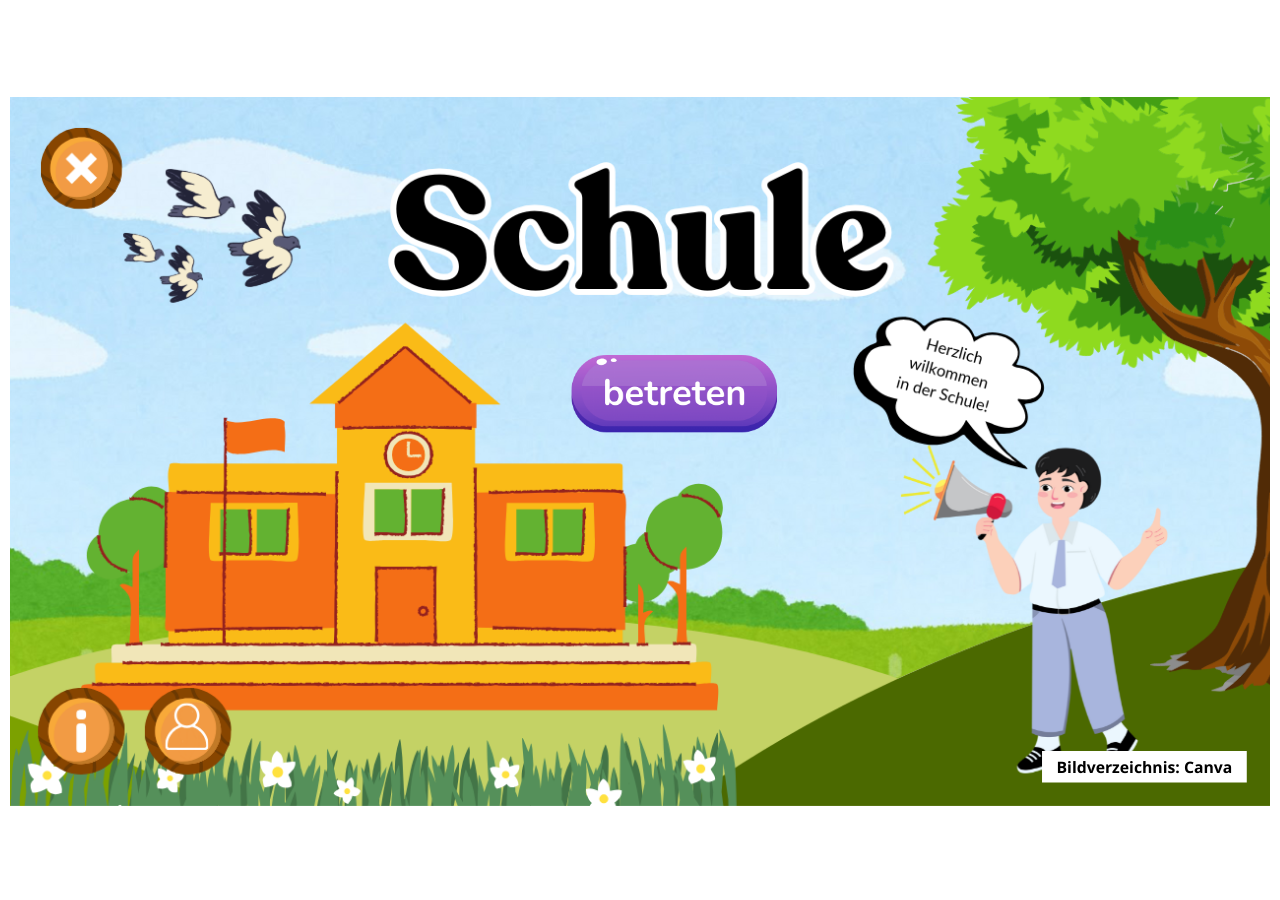
<file: index.html>
﻿<!doctype html>
<html lang="en-US">
<head>
  <meta charset="utf-8">
  <!-- Created using Storyline 3 - http://www.articulate.com  -->
  <!-- version: 3.20.30234.0 -->
  <title>Die Schule</title>
  <meta http-equiv="x-ua-compatible" content="IE=edge"/>
  <meta name="viewport" content="width=device-width,initial-scale=1,user-scalable=no,shrink-to-fit=no,minimal-ui"/>
  <meta name="apple-mobile-web-app-capable" content="yes"/>
  <style>
    html, body { height: 100%; padding: 0; margin: 0 }
    #app { height: 100%; width: 100%; }
  </style>

  <script>
    window.DS = {};
    window.globals = {
      DATA_PATH_BASE: '',
      HAS_FRAME: true,
      HAS_SLIDE: true,

      lmsPresent: false,
      tinCanPresent: false,
      cmi5Present: false,
      aoSupport: false,
      scale: 'show all',
      captureRc: false,
      browserSize: 'fullscreen',
      bgColor: '#FFFFFF',
      features: '',
      themeName: 'classic',
      preloaderColor: '#FFFFFF',
      suppressAnalytics: false,
      productChannel: 'perpetual',
      publishSource: 'storyline',
      aid: '',
      cid: 'd0cec864-d094-4720-98f5-9d49a9bf845f',
      playerVersion: '3.20.30234.0',
      publishTimestamp: '2026-01-18T03:32:51.1856308Z',
      maxIosVideoElements: 10,
      connectionSettings: { },

      
      parseParams: function(qs) {
        if (window.globals.parsedParams != null) {
          return window.globals.parsedParams;
        }
        qs = (qs || window.location.search.substr(1)).split('+').join(' ');
        var params = {},
            tokens,
            re = /[?&]?([^=]+)=([^&]*)/g;

        while (tokens = re.exec(qs)) {
          params[decodeURIComponent(tokens[1]).trim()] =
            decodeURIComponent(tokens[2]).trim();
        }
        window.globals.parsedParams = params;
        return params;
      }

    };
  </script>
  <script>
    var isIe11 = ('ActiveXObject' in window || window.MSBlobBuilder != null)
      && window.msCrypto != null && !window.ActiveXObject;
    if (isIe11) {
      window.globals.unsupportedBrowser = true;
      document.write(atob('[base64]'));
    }
  </script>
  
  <script>window.THREE = { };</script>
  
</head>
<body style="background: #FFFFFF" class="cs-HTML theme-classic">
  <!-- 360 -->
  <script>!function(){var e,i=/iPhone/i,o=/iPod/i,n=/iPad/i,t=/\biOS-universal(?:.+)Mac\b/i,r=/\bAndroid(?:.+)Mobile\b/i,a=/Android/i,d=/(?:SD4930UR|\bSilk(?:.+)Mobile\b)/i,p=/Silk/i,l=/Windows Phone/i,u=/\bWindows(?:.+)ARM\b/i,b=/BlackBerry/i,s=/BB10/i,c=/Opera Mini/i,f=/\b(CriOS|Chrome)(?:.+)Mobile/i,h=/Mobile(?:.+)Firefox\b/i,v=function(e){return void 0!==e&&"MacIntel"===e.platform&&"number"==typeof e.maxTouchPoints&&e.maxTouchPoints>1&&"undefined"==typeof MSStream};e=function(e){var m={userAgent:"",platform:"",maxTouchPoints:0};e||"undefined"==typeof navigator?"string"==typeof e?m.userAgent=e:e&&e.userAgent&&(m={userAgent:e.userAgent,platform:e.platform,maxTouchPoints:e.maxTouchPoints||0}):m={userAgent:navigator.userAgent,platform:navigator.platform,maxTouchPoints:navigator.maxTouchPoints||0};var g=m.userAgent,y=g.split("[FBAN");void 0!==y[1]&&(g=y[0]),void 0!==(y=g.split("Twitter"))[1]&&(g=y[0]);var A=function(e){return function(i){return i.test(e)}}(g),w={apple:{phone:A(i)&&!A(l),ipod:A(o),tablet:!A(i)&&(A(n)||v(m))&&!A(l),universal:A(t),device:(A(i)||A(o)||A(n)||A(t)||v(m))&&!A(l)},amazon:{phone:A(d),tablet:!A(d)&&A(p),device:A(d)||A(p)},android:{phone:!A(l)&&A(d)||!A(l)&&A(r),tablet:!A(l)&&!A(d)&&!A(r)&&(A(p)||A(a)),device:!A(l)&&(A(d)||A(p)||A(r)||A(a))||A(/\bokhttp\b/i)},windows:{phone:A(l),tablet:A(u),device:A(l)||A(u)},other:{blackberry:A(b),blackberry10:A(s),opera:A(c),firefox:A(h),chrome:A(f),device:A(b)||A(s)||A(c)||A(h)||A(f)},any:!1,phone:!1,tablet:!1};return w.any=w.apple.device||w.android.device||w.windows.device||w.other.device,w.phone=w.apple.phone||w.android.phone||w.windows.phone,w.tablet=w.apple.tablet||w.android.tablet||w.windows.tablet,w}(),"object"==typeof exports&&"undefined"!=typeof module?module.exports=e:"function"==typeof define&&define.amd?define((function(){return e})):this.isMobile=e}();
    window.isMobile.apple.tablet = window.isMobile.apple.tablet ||
      (navigator.platform === 'MacIntel' && navigator.maxTouchPoints > 1);
    window.isMobile.apple.device = window.isMobile.apple.device || window.isMobile.apple.tablet;
    window.isMobile.tablet = window.isMobile.tablet || window.isMobile.apple.tablet;
    window.isMobile.any = window.isMobile.any || window.isMobile.apple.tablet;
  </script>

  <div id="focus-sink" tabindex="-1"></div>

  <div id="preso"></div>
  <script>
    (function() {

      var classTypes = [ 'desktop', 'mobile', 'phone', 'tablet' ];

      var addDeviceClasses = function(prefix, testObj) {
        var curr, i;
        for (i = 0; i < classTypes.length; i++) {
          curr = classTypes[i];
          if (testObj[curr]) {
            document.body.classList.add(prefix + curr);
          }
        }
      };

      var params = window.globals.parseParams(),
          isDevicePreview = params.devicepreview === '1',
          isPhoneOverride = params.deviceType === 'phone' || (isDevicePreview && params.phone == '1'),
          isTabletOverride = (params.deviceType === 'tablet' || isDevicePreview) && !isPhoneOverride,
          isMobileOverride = isPhoneOverride || isTabletOverride;

      var deviceView = {
        desktop: !window.isMobile.any && !isMobileOverride,
        mobile: window.isMobile.any || isMobileOverride,
        phone: isPhoneOverride || (window.isMobile.phone && !isTabletOverride),
        tablet: isTabletOverride || window.isMobile.tablet
      };

      window.globals.deviceView = deviceView;
      window.isMobile.desktop = !window.isMobile.any;
      window.isMobile.mobile = window.isMobile.any;

      addDeviceClasses('view-', deviceView);

    })();
  </script>
  
  <script src='story_content/user.js' type=text/javascript></script>
  <div class="slide-loader"></div>

  <script>
    if (window.globals.deviceView.isMobile) { var doc = document, loader = doc.body.querySelector('.slide-loader'); [ 1, 2, 3 ].forEach(function(n) { var d = doc.createElement('div'); d.style.backgroundColor = window.globals.preloaderColor; d.classList.add('mobile-loader-dot'); d.classList.add('dot' + n); loader.appendChild(d); }); }
  </script>

  <div class="mobile-load-title-overlay" style="display: none">
    <div class="mobile-load-title">Die Schule</div>
  </div>

  <div class="mobile-chrome-warning"></div>

  
<style>
  .warn-connection-dialog {
    display: none;
    background: transparent;
    pointer-events: none;
    position: fixed;
    left: 0;
    top: 0;
    width: 100%;
    height: 100%;
    z-index: 999;
  }

  .warn-connection-content {
    border-radius: 4px;
    background: white;
    border: 1px solid #E7E7E7;
    color: #333333;
    box-shadow: 0 2px 4px rgba(0, 0, 0, 0.25);
    transition: all 150ms ease-out;
    position: absolute;
    white-space: nowrap;
  }

  .view-phone.is-landscape .warn-connection-content {
    left: 23px;
    bottom: 23px;
  }

  .view-tablet.is-landscape .warn-connection-content {
    left: 50%;
    top: 20px;
    transform: translateX(-50%);
  }

  .is-portrait .warn-connection-content {
    transform: translate(-50%, calc(-100% - 15px));
  }

  .warn-connection-content p {
    display: inline-block;
    margin: 0 8px 0 0;
    line-height: 33px;
    font-size: 11px;
  }

  .warn-connection-content svg {
    position: relative;
    vertical-align: middle;
    margin: 0 2px 2px 8px;
  }

  .view-desktop .warn-connection-content {
    left: 1.5em;
    bottom: 1.5em;
  }

  .view-desktop .warn-connection-content p {
    font-size: 1.1em;
  }

  .is-offline .warn-connection-dialog {
    display: block;
  }

  .is-offline .cs-panel * {
    pointer-events: none !important;
  }

  .is-offline .cs-panel {
    pointer-events: all !important;
  }

  .is-offline #nav-controls * {
    pointer-events: none !important;
  }

  .is-offline #nav-controls {
    pointer-events: all !important;
  }
</style>

<div class="warn-connection-dialog">
  <div class="warn-connection-content">
    <svg width="17" height="15" viewBox="0 0 17 15" xmlns="http://www.w3.org/2000/svg">
      <path fill="#8F0000" stroke="white" d="M16.07,12.98 L15.88,12.23 L9.51,1.21 C8.97,0.26,7.6,0.26,7.06,1.21 L0.69,12.23 C0.15,13.16,0.81,14.36,1.91,14.36 H14.65 C15.47,14.36,16.05,13.7,16.07,12.98 Z"/>
      <path fill="white" stroke="white" d="M8.58,5.5 C8.35,5.28,8.5,5.35,8.21,5.32 C8.09,5.35,7.97,5.49,7.96,5.67 C7.97,5.79,7.98,5.92,7.98,6.04 L7.98,6.04 C7.99,6.17,8,6.31,8.01,6.43 L8.01,6.44 C8.03,6.92,8.06,7.41,8.09,7.9 L8.09,7.9 C8.12,8.39,8.14,8.88,8.17,9.37 C8.17,9.39,8.18,9.42,8.2,9.44 C8.23,9.46,8.25,9.47,8.28,9.47 C8.31,9.47,8.34,9.46,8.35,9.44 C8.37,9.43,8.38,9.4,8.39,9.35 L8.39,9.34 C8.39,9.24,8.4,9.15,8.4,9.05 L8.4,9.05 C8.41,8.96,8.41,8.86,8.42,8.75 C8.43,8.44,8.45,8.12,8.47,7.81 L8.47,7.81 C8.49,7.49,8.51,7.18,8.53,6.87 C8.55,6.46,8.56,6.05,8.59,5.64 L8.6,5.62 C8.6,5.57,8.59,5.53,8.58,5.5 L8.21,5.32 Z"/>
      <circle fill="white" stroke="white" cx="8.3" cy="11.35" r="0.3"/>
    </svg>
    <p>You are offline. Trying to reconnect...</p>
  </div>
</div>

<script>
  (function() {
    window.DS.connection = {
      warningShown: false,
      assets: {},
      loadingAssetGroup: false,
      retryDelay: 500
    };

    // @TODO this is POC code and can be cleaned up a bit more if we move forward
    // with the feature



    // The `window.globals.features` variable must be set in `webpack.dev.config` when testing locally - it is not enough
    // to have it in the data - but it must be set there as well.
    var useConnectionMessages = window.AbortController != null &&
      window.location.protocol != 'file:' &&
      window.globals.features.indexOf('ConnectionMessages') != -1;

    window.DS.connection.useConnectionMessages = useConnectionMessages

    var assetCount = 0;
    var checkLoadedId;
    var connectionSettings = window.globals.connectionSettings;

    if (useConnectionMessages && connectionSettings != null) {
      var contentEl = document.querySelector('.warn-connection-content');
      var messageEl = contentEl.querySelector('p')

      if (connectionSettings.useDarkTheme) {
        contentEl.style.borderColor = '#BABBBA';
        contentEl.style.backgroundColor = '#282828';
        contentEl.style.color = '#FFFFFF';
      }

      if (connectionSettings.message != null) {
        messageEl.textContent = window.decodeURIComponent(connectionSettings.message);
      }
    }

    function checkAssetsReady() {
      for (var i in DS.connection.assets) {
        if (!DS.connection.assets[i].success) {
          return false;
        }
      }
      return true;
    }

    function stopAssetGroup() {
      if (!useConnectionMessages) { return; }

      assetCount = 0;

      DS.connection.oldAssetGroup = DS.connection.assets;
      DS.connection.assets = {};
      DS.connection.loadingAssetGroup = false;
      clearInterval(checkLoadedId);
    }

    function startAssetGroup() {
      if (!useConnectionMessages) { return; }
      var ticks = 0;
      clearInterval(checkLoadedId);
      checkLoadedId = setInterval(function() {
        var loaded = 0;
        if (assetCount === 0 && loaded === 0) {
          clearInterval(checkLoadedId);
          return;
        }

        for (var i in DS.connection.assets) {
          if (DS.connection.assets[i].success) {
            loaded++;
          }
        }

        if (assetCount === loaded && checkAssetsReady()) {
          for (var i in DS.connection.assets) {
            if (DS.connection.assets[i].action) {
              DS.connection.assets[i].action();
            }
          }
          hideWarning();
          stopAssetGroup();
        }
      }, 100)
    }

    function requiredAsset(url, action, retry, type) {
      if (!useConnectionMessages) { return; }
      if (DS.connection.assets[url]) { return; }

      DS.connection.assets[url] = {
        success: false, action: action, retry: retry, type: type
      };
      assetCount = Object.keys(DS.connection.assets).length;
      if (!DS.connection.loadingAssetGroup) {
        startAssetGroup();
      }
      DS.connection.loadingAssetGroup = true;
    }

    function assetLoaded(url) {
      if (!useConnectionMessages) { return; }
      if (DS.connection.assets[url]) {
        DS.connection.assets[url].success = true;
      }
    }

    function assetFailed(url) {
      if (!useConnectionMessages) { return; }
      if (!DS.connection.assets[url]) {
        if (/\.js$/.test(url)) {
          setTimeout(function() {
            if (DS.connection.lastSlideLoaded != null) {
              DS.connection.lastSlideLoaded();
            }
          }, DS.connection.retryDelay);
        }
        return;
      }
      if (!DS.connection.warningShown) { showWarning(); }
      if (DS.connection.assets[url].retry) {
        setTimeout(function() {
          if (!DS.connection.assets[url].success) {
            DS.connection.assets[url].retry()
          }
        }, DS.connection.retryDelay);
      }
    }

    function hideWarning() {
      document.body.classList.remove('is-offline');
      DS.connection.warningShown = false;
    }
    DS.connection.hideWarning = hideWarning

    function showWarning(btn) {
      document.body.classList.add('is-offline')
      DS.connection.warningShown = true;
      updateWarningPosition();
    }

    function updateWarningPosition() {
      if (!DS.connection.warningShown) {
        return;
      }

      var isPortrait = document.body.classList.contains('is-portrait');
      var warningEl = document.querySelector('.warn-connection-content');

      if (isPortrait) {
        var slide = document.querySelector('.primary-slide');
        var slideRect = slide.getBoundingClientRect();

        warningEl.style.top = `${slideRect.top}px`
        warningEl.style.left = `${slideRect.left + slideRect.width / 2}px`
      } else {
        warningEl.style.top = null;
        warningEl.style.left = null;
      }

      window.requestAnimationFrame(updateWarningPosition);
    }

    // these will all be noops if the feature flag isn't set in
    // the data and `window.globals.features`
    DS.connection.requiredAsset = requiredAsset;
    DS.connection.assetLoaded = assetLoaded;
    DS.connection.assetFailed = assetFailed;
    DS.connection.stopAssetGroup = stopAssetGroup;
    DS.connection.startAssetGroup = startAssetGroup;
  })();
</script>


  <script>
    
    if (window.autoSpider && window.vInterfaceObject) {
      document.querySelector('.mobile-load-title-overlay').style.display = 'none';
    }
  </script>

  

  <link rel="stylesheet" href="html5/data/css/output.min.css" data-noprefix/>
</body>
<script src="html5/lib/scripts/bootstrapper.min.js"></script>
</html>
</file>
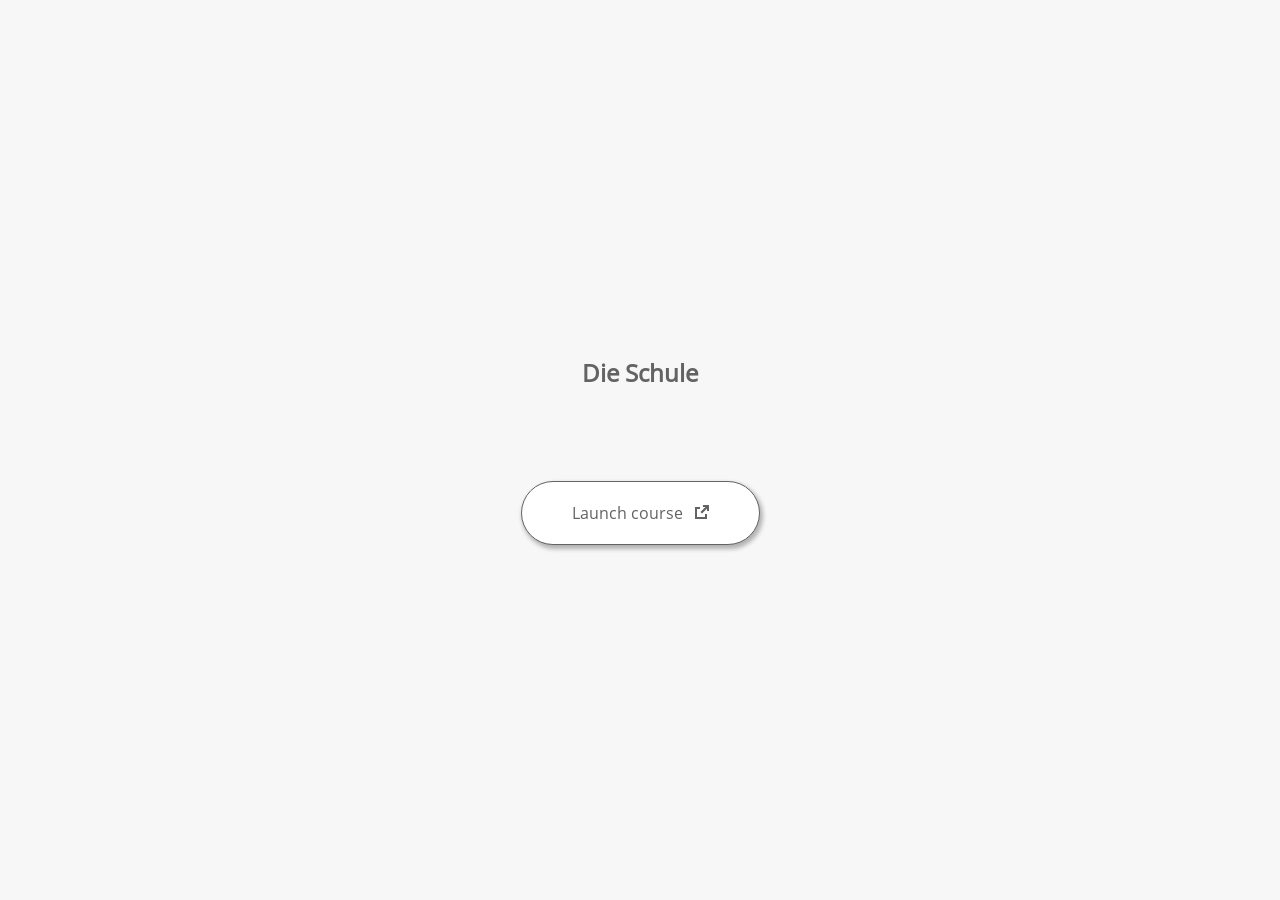
<file: launcher.html>
﻿<html lang="en-US">
	<head>
		<!-- Created using Storyline 3 - http://www.articulate.com  --> 
		<!-- version: 3.20.30234.0 --> 

		<title>Die Schule</title>
    <style>
      @font-face {
        font-family: "Open Sans Full";
        font-style: normal;
        font-weight: 400;
        src: local("Open Sans"),
             local("OpenSans"),
             url(html5/lib/stylesheets/mobile-fonts/open-sans-regular.woff) format("woff")
      }
      body {
        background-color: #F7F7F7;
      }
      h1 {
        color: #636363;
        font-family: "Open Sans Full", Helvetica, sans-serif;
        font-size: 150%;
        margin-bottom: 92px;
        padding-bottom: 0;
      }

      button {
        background-color: #FFF;
        border: 1px solid #636363;
        border-radius: 80px;
        box-shadow: 2px 3px 4px 1px rgba(39, 39, 39, 0.33);
        color: #636363;
        font-family: "Open Sans Full", Helvetica, sans-serif;
        font-size: 100%;
        padding: 20px 50px;
      }
      img {
        height: 15px;
        width: 15px;
        margin-left: 8px;
      }
    </style>
		<script>
			
			/******************************************************************************/
			//
			// NOTE TO DEVELOPERS:
			// The following code should be integrated with your web page in order to open
			// the presentation in a new window.  To launch the presentation immediately, 
			// simply copy the code below into your web page.  To launch the presentation
			// when a button or link is clicked, call LaunchPresentation when the onClick
			// event is triggered.
			//
			/******************************************************************************/		
		
		
			var Safari =  (navigator.appVersion.indexOf("Safari") >= 0);
			
			var g_bChromeless = false;
			var g_bResizeable = false;
			var g_nContentWidth = 1300;
			var g_nContentHeight = 740;
			var g_strStartPage = "story.html" + document.location.search;
			var g_strBrowserSize = "fullscreen";
		
			function LaunchContent()
			{
				var nWidth = screen.availWidth;
				var nHeight = screen.availHeight;

				if (nWidth > g_nContentWidth && nHeight > g_nContentHeight && g_strBrowserSize != "fullscreen")
				{
					nWidth = g_nContentWidth;
					nHeight = g_nContentHeight;
					
					if (!Safari && !g_bChromeless)
					{
						nWidth += 17;
					}
				}

				// Build the options string
				var strOptions = "width=" + nWidth +",height=" + nHeight;
				if (g_bResizeable)
				{
					strOptions += ",resizable=yes"
				}
				else
				{
					strOptions += ",resizable=no"
				}

				if (g_bChromeless)
				{
					strOptions += ", status=0, toolbar=0, location=0, menubar=0, scrollbars=0";
				}
				else
				{
					strOptions += ", status=1, toolbar=1, location=1, menubar=1, scrollbars=1";
				}

				// Launch the URL
				if (Safari)
				{
					var oWnd = window.open("", "_blank", strOptions);
					oWnd.location = g_strStartPage;
				}
				else
				{
					window.open(g_strStartPage , "_blank", strOptions);
				}
			}

			
			
		</script>
		
	</head>
	
	<body onload="setTimeout('LaunchContent()', 100);">
		<center>
			<table width="100%" height="100%" border="0" cellpadding="0" cellspacing="0">
				<tr>
					<td>
						<center>
              <h1 tabIndex="-1">Die Schule</h1>
							<button onclick="LaunchContent()" aria-label="Launch course: opens in new window">Launch course <img src="story_content/external_window.png" style="border-style: none; height: 14px; width: 14px;" tabIndex="-1" aria-hidden="true"/></button>
						</center>
					</td>
				</tr>
			</table>
		</center>
	</body>
</html>
</file>
